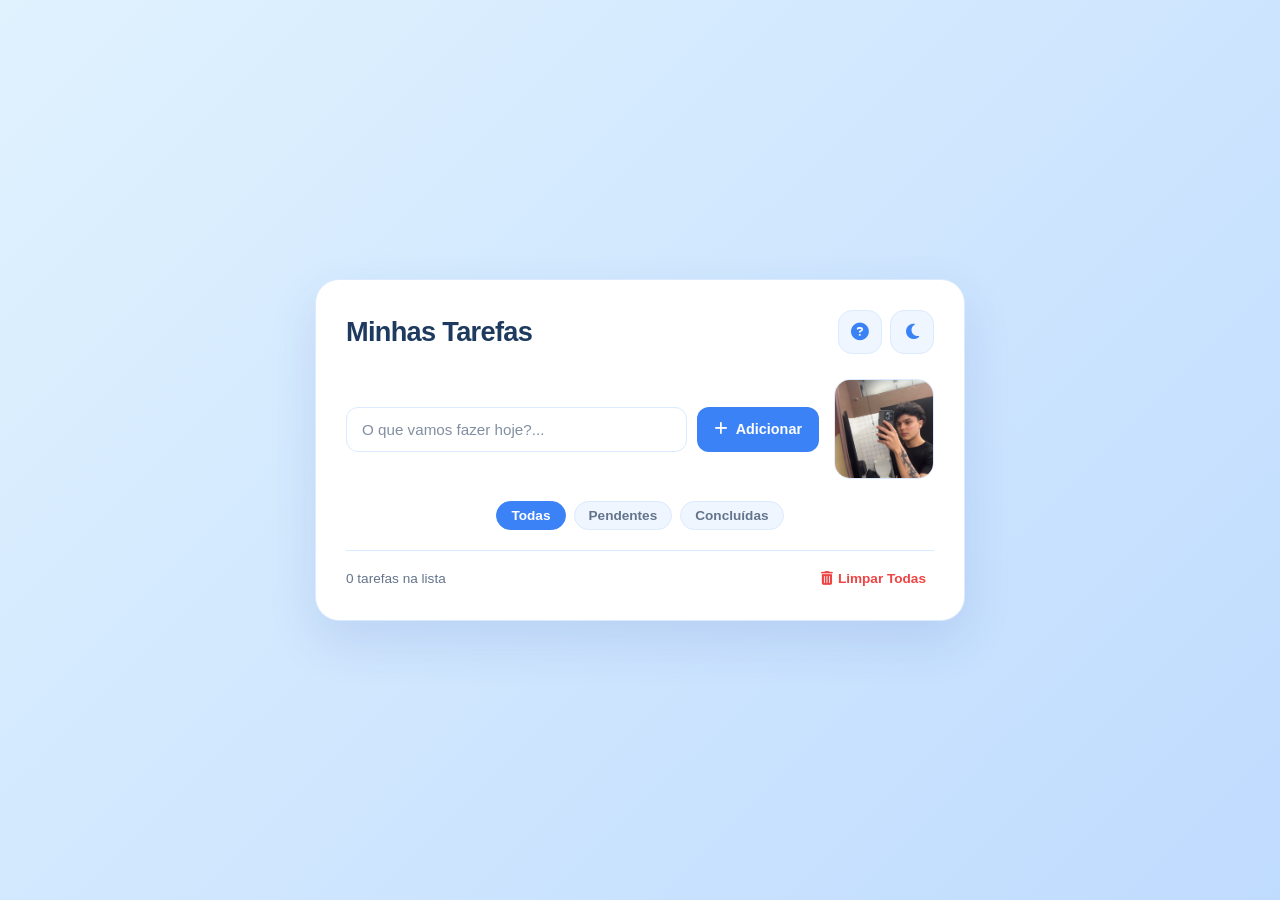
<file: index.html>
<!DOCTYPE html>
<html lang="pt-br">
<head>
    <meta charset="UTF-8">
    <meta name="viewport" content="width=device-width, initial-scale=1.0">
    <title>Meu Painel de Tarefas</title>
    <link rel="stylesheet" href="style.css">
    <link rel="stylesheet" href="https://cdnjs.cloudflare.com/ajax/libs/font-awesome/6.4.0/css/all.min.css"/>
</head>
<body>
  <div class="cartao-aplicacao">
    <header class="cabecalho-aplicacao">
        <h1>Minhas Tarefas</h1>
        <div class="botoes-cabecalho">
            <button id="botao-ajuda" class="botao-icone" type="button" title="Novidades e Ajuda">
                <i class="fa-solid fa-circle-question"></i>
            </button>
            <button id="botao-tema" class="botao-icone" type="button" title="Alternar Tema">
                <i class="fa-solid fa-moon"></i>
            </button>
        </div>
    </header>

    <!-- CONTEÚDO PRINCIPAL (INPUT E IMAGEM DENTRO DO CARTÃO) -->
    <div class="conteudo-principal">
        <div class="caixa-entrada">
            <input type="text" id="campo-tarefa" placeholder="O que vamos fazer hoje?..." maxlength="40">
            <button id="botao-adicionar" class="botao-principal">
                <i class="fa-solid fa-plus"></i>Adicionar
            </button>
        </div>

        <div class="area-imagem">
            <img src="WhatsApp Image 2026-10-02 at 09.43.07.jpeg" alt="Imagem do Painel">
        </div>
    </div>

    <!-- FILTROS DE TAREFAS -->
    <div class="area-filtros">
        <button class="botao-filtro ativo" data-filtro="todas">Todas</button>
        <button class="botao-filtro" data-filtro="pendentes">Pendentes</button>
        <button class="botao-filtro" data-filtro="concluidas">Concluídas</button>
    </div>

    <ul id="lista-tarefas" class="lista-tarefas">
        <!-- As tarefas serão inseridas aqui dinamicamente via JS -->
    </ul>

    <footer class="rodape-aplicacao">
        <span id="contador-tarefas">0 tarefas na lista</span>
        <button id="botao-limpar-todas" class="botao-limpar" type="button">
            <i class="fa-solid fa-trash-can"></i> Limpar Todas
        </button>
    </footer>
  </div>

  <script src="script.js"></script>
</body>
</html>
</file>
<file: style.css>
/* ===== VARIÁVEIS DE CORES ===== */
:root {
  --fundo-pagina: linear-gradient(135deg, #e0f2fe 0%, #bfdbfe 100%);
  --fundo-cartao: #ffffff;
  --cor-texto: #1e3a5f;
  --cor-secundaria: #64748b;
  --cor-primaria: #3b82f6;
  --cor-primaria-destaque: #2563eb;
  --cor-borda: #dbeafe;
  --fundo-tarefa: #eff6ff;
  --cor-concluido: #94a3b8;
  --cor-perigo: #ef4444;
  --sombra: 0 20px 50px rgba(30, 64, 175, 0.12);
}

/* ===== MODO ESCURO ===== */
body.modo-escuro {
  --fundo-pagina: linear-gradient(135deg, #0f172a 0%, #172554 100%);
  --fundo-cartao: #1e293b;
  --cor-texto: #e2e8f0;
  --cor-secundaria: #94a3b8;
  --cor-primaria: #3b82f6;
  --cor-primaria-destaque: #60a5fa;
  --cor-borda: #334155;
  --fundo-tarefa: #263449;
  --cor-concluido: #64748b;
  --cor-perigo: #f87171;
  --sombra: 0 20px 50px rgba(0, 0, 0, 0.25);
}

/* ===== CONFIGURAÇÕES GERAIS ===== */
* {
  box-sizing: border-box;
  margin: 0;
  padding: 0;
  font-family: 'Segoe UI', Tahoma, Geneva, Verdana, sans-serif;
  transition: background-color 0.3s, color 0.3s, border-color 0.3s;
}

body {
  background: var(--fundo-pagina);
  min-height: 100vh;
  display: flex;
  justify-content: center;
  align-items: center;
  padding: 20px;
  color: var(--cor-texto);
}

/* ===== CARTÃO PRINCIPAL ===== */
.cartao-aplicacao {
  background: var(--fundo-cartao);
  color: var(--cor-texto);
  width: 100%;
  max-width: 650px;
  padding: 30px;
  border: 1px solid var(--cor-borda);
  border-radius: 24px;
  box-shadow: var(--sombra);
}

/* ===== CABEÇALHO ===== */
.cabecalho-aplicacao {
  display: flex;
  justify-content: space-between;
  align-items: center;
  margin-bottom: 25px;
  gap: 15px;
}

.cabecalho-aplicacao h1 {
  font-size: 1.7rem;
  font-weight: 750;
  letter-spacing: -0.7px;
}

.botoes-cabecalho {
  display: flex;
  gap: 8px;
}

.botao-icone {
  display: flex;
  justify-content: center;
  align-items: center;
  width: 44px;
  height: 44px;
  flex-shrink: 0;
  background: var(--fundo-tarefa);
  border: 1px solid var(--cor-borda);
  border-radius: 14px;
  color: var(--cor-primaria);
  font-size: 1.1rem;
  cursor: pointer;
  transition: transform 0.2s, background-color 0.2s;
}

.botao-icone:hover {
  background: var(--cor-borda);
  transform: translateY(-2px);
}

/* ===== CONTEÚDO PRINCIPAL (INPUT + IMAGEM) ===== */
.conteudo-principal {
  display: flex;
  align-items: center;
  gap: 15px;
  margin-bottom: 22px;
}

.caixa-entrada {
  display: flex;
  flex: 1;
  gap: 10px;
}

input[type="text"] {
  flex: 1;
  min-width: 0;
  padding: 13px 15px;
  border: 1.5px solid var(--cor-borda);
  border-radius: 12px;
  outline: none;
  font-size: 0.95rem;
  background: var(--fundo-cartao);
  color: var(--cor-texto);
}

input[type="text"]::placeholder {
  color: var(--cor-secundaria);
  opacity: 0.8;
}

input[type="text"]:focus {
  border-color: var(--cor-primaria);
  box-shadow: 0 0 0 3px rgba(59, 130, 246, 0.12);
}

/* ===== BOTÃO ADICIONAR ===== */
.botao-principal {
  display: flex;
  justify-content: center;
  align-items: center;
  gap: 8px;
  background: var(--cor-primaria);
  color: #ffffff;
  border: none;
  padding: 12px 17px;
  border-radius: 12px;
  font-size: 0.9rem;
  font-weight: 650;
  cursor: pointer;
  white-space: nowrap;
}

.botao-principal:hover {
  background: var(--cor-primaria-destaque);
  transform: translateY(-2px);
}

/* ===== IMAGEM DENTRO DA CAIXA ===== */
.area-imagem {
  width: 100px;
  height: 100px;
  flex-shrink: 0;
  overflow: hidden;
  border-radius: 16px;
  background: var(--fundo-tarefa);
  border: 1px solid var(--cor-borda);
}

.area-imagem img {
  width: 100%;
  height: 100%;
  object-fit: cover;
  object-position: center;
}

/* ===== ÁREA DE FILTROS ===== */
.area-filtros {
  display: flex;
  justify-content: center;
  gap: 8px;
  margin-bottom: 18px;
}

.botao-filtro {
  background: var(--fundo-tarefa);
  border: 1px solid var(--cor-borda);
  color: var(--cor-secundaria);
  padding: 6px 14px;
  border-radius: 20px;
  font-size: 0.85rem;
  font-weight: 600;
  cursor: pointer;
  transition: all 0.2s ease;
}

.botao-filtro:hover {
  color: var(--cor-primaria);
  border-color: var(--cor-primaria);
}

.botao-filtro.ativo {
  background: var(--cor-primaria);
  color: #ffffff;
  border-color: var(--cor-primaria);
}

/* ===== LISTA DE TAREFAS ===== */
.lista-tarefas {
  list-style: none;
  max-height: 300px;
  overflow-y: auto;
  padding-right: 4px;
}

.lista-tarefas:empty {
  display: none;
}

.item-tarefa {
  display: flex;
  align-items: center;
  justify-content: space-between;
  gap: 12px;
  padding: 14px;
  background: var(--fundo-tarefa);
  border: 1px solid var(--cor-borda);
  border-radius: 13px;
  margin-bottom: 10px;
  overflow-wrap: anywhere;
  animation: aparecer 0.3s ease;
}

.item-tarefa span {
  flex: 1;
  min-width: 0;
  font-size: 0.95rem;
  line-height: 1.5;
}

.item-tarefa.concluida span {
  text-decoration: line-through;
  color: var(--cor-concluido);
}

/* ===== AÇÕES DAS TAREFAS ===== */
.acoes-tarefa {
  display: flex;
  align-items: center;
  gap: 10px;
  flex-shrink: 0;
}

.botao-acao {
  display: flex;
  justify-content: center;
  align-items: center;
  width: 34px;
  height: 34px;
  background: var(--fundo-cartao);
  border: 1px solid var(--cor-borda);
  border-radius: 10px;
  cursor: pointer;
  font-size: 0.95rem;
  color: var(--cor-primaria);
}

.botao-acao:hover {
  background: var(--cor-borda);
  transform: translateY(-1px);
}

.botao-acao.excluir:hover {
  color: var(--cor-perigo);
}

/* ===== RODAPÉ ===== */
.rodape-aplicacao {
  display: flex;
  justify-content: space-between;
  align-items: center;
  flex-wrap: wrap;
  gap: 10px;
  margin-top: 20px;
  padding-top: 16px;
  border-top: 1px solid var(--cor-borda);
  font-size: 0.85rem;
  color: var(--cor-secundaria);
}

.botao-limpar {
  background: transparent;
  border: none;
  color: var(--cor-perigo);
  font-size: 0.85rem;
  font-weight: 600;
  cursor: pointer;
  display: flex;
  align-items: center;
  gap: 5px;
  padding: 4px 8px;
  border-radius: 8px;
  transition: background-color 0.2s;
}

.botao-limpar:hover {
  background-color: rgba(239, 68, 68, 0.1);
}

/* ===== BARRA DE ROLAGEM ===== */
.lista-tarefas::-webkit-scrollbar {
  width: 5px;
}

.lista-tarefas::-webkit-scrollbar-thumb {
  background: var(--cor-borda);
  border-radius: 10px;
}

/* ===== ANIMAÇÃO ===== */
@keyframes aparecer {
  from {
    opacity: 0;
    transform: translateY(8px);
  }
  to {
    opacity: 1;
    transform: translateY(0);
  }
}

/* ===== RESPONSIVIDADE ===== */
@media (max-width: 580px) {
  .conteudo-principal {
    flex-direction: column-reverse;
  }

  .area-imagem {
    width: 90px;
    height: 90px;
  }
}
</file>
